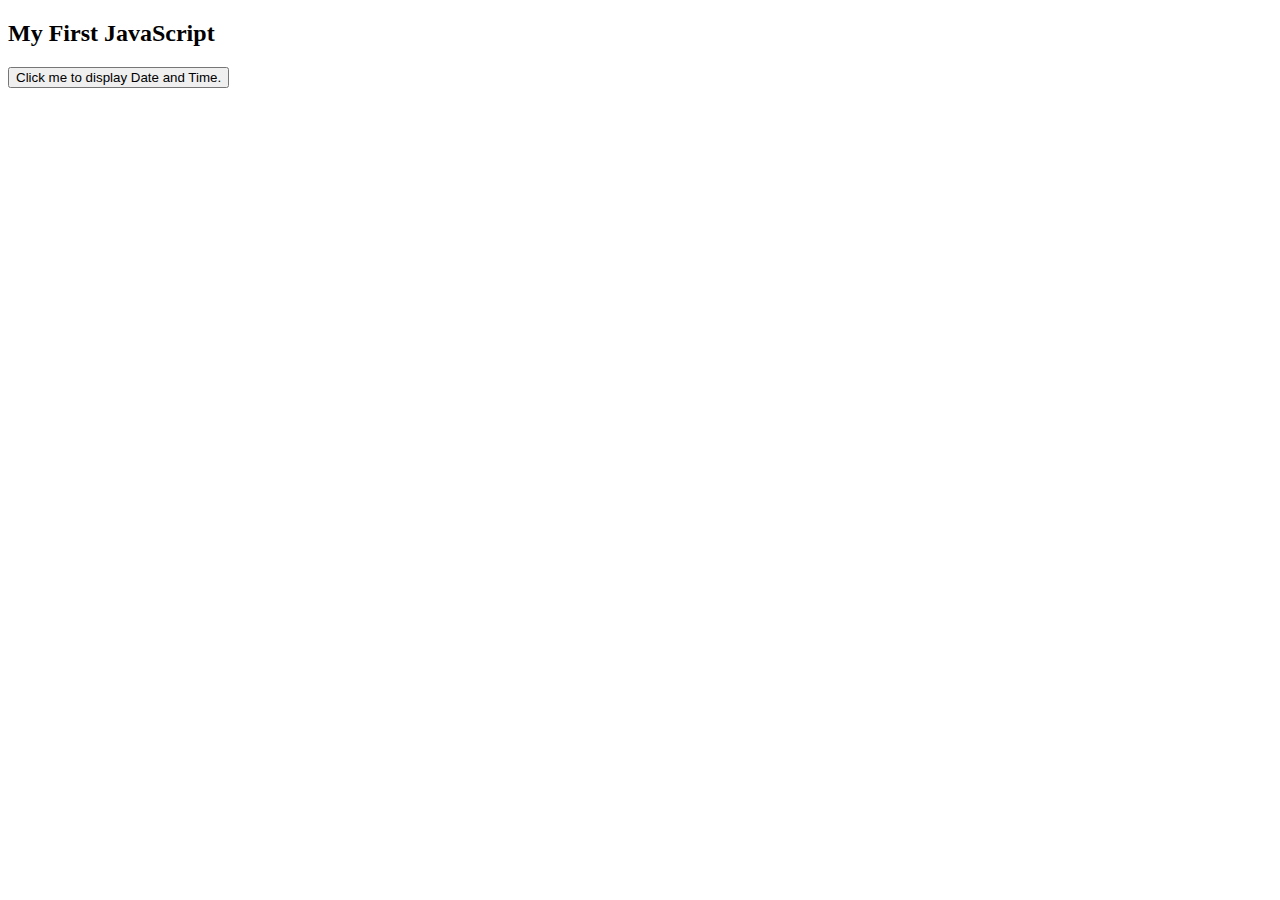
<file: training/firstjavascript.html>
<!DOCTYPE html>
<html>
<body>

<h2>My First JavaScript</h2>

<button type="button"
onclick="document.getElementById('demo').innerHTML = Date()">
Click me to display Date and Time.</button>

<p id="demo"></p>

</body>
</html>
</file>
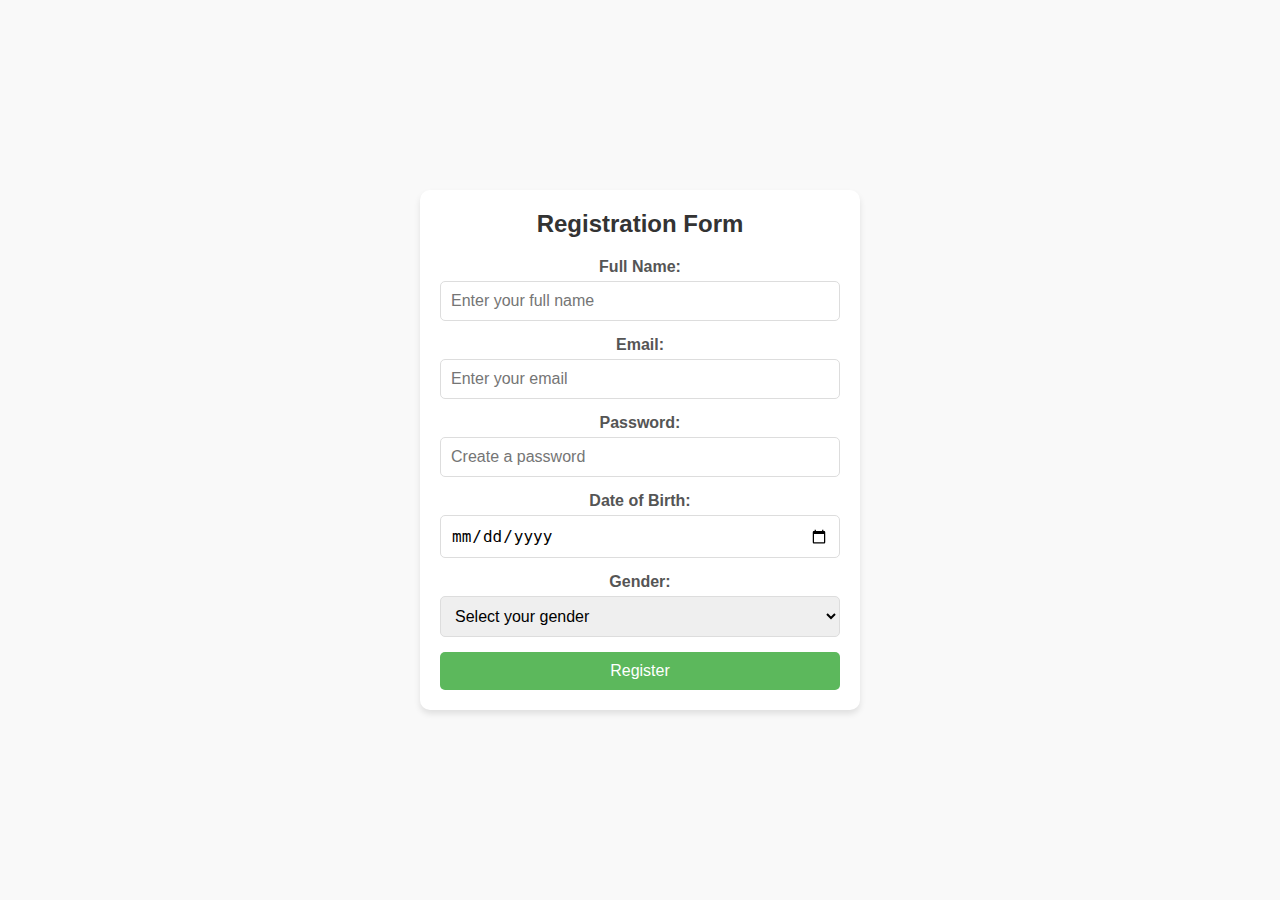
<file: training/form.html>
<!DOCTYPE html>
<html lang="en">
<head>
    <meta charset="UTF-8">
    <meta name="viewport" content="width=device-width, initial-scale=1.0">
    <title>Simple Registration Form</title>
    <link rel="stylesheet" href="formstyle.css">
</head>
<body>
    <div class="form-container">
        <h2>Registration Form</h2>
        <form action="/submit_registration" method="post">
            <label for="name">Full Name:</label>
            <input type="text" id="name" name="name" placeholder="Enter your full name" required>

            <label for="email">Email:</label>
            <input type="email" id="email" name="email" placeholder="Enter your email" required>

            <label for="password">Password:</label>
            <input type="password" id="password" name="password" placeholder="Create a password" required>

            <label for="dob">Date of Birth:</label>
            <input type="date" id="dob" name="dob" required>

            <label for="gender">Gender:</label>
            <select id="gender" name="gender" required>
                <option value="" disabled selected>Select your gender</option>
                <option value="male">Male</option>
                <option value="female">Female</option>
                <option value="other">Other</option>
            </select>

            <button type="submit">Register</button>
        </form>
    </div>
</body>
</html>
</file>
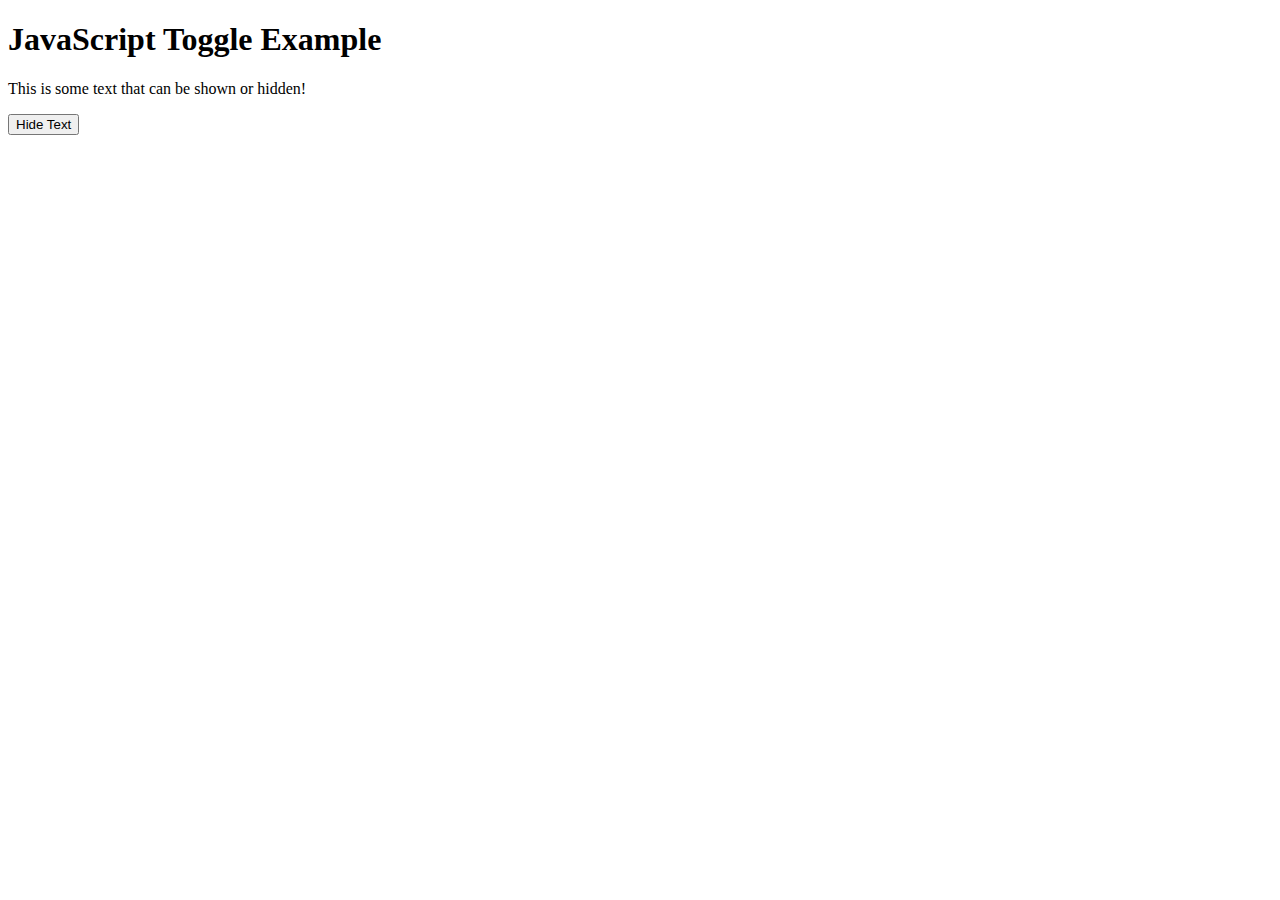
<file: training/HideTextJS.html>
<!DOCTYPE html>
<html lang="en">
<head>
    <meta charset="UTF-8">
    <meta name="viewport" content="width=device-width, initial-scale=1.0">
    <title>Basic JavaScript Example</title>
    
   
</head>
<body>
    <h1>JavaScript Toggle Example</h1>
    <p id="text">This is some text that can be shown or hidden!</p>
    <button id="toggleButton">Hide Text</button>

    <script>
        
        const textElement = document.getElementById('text');
        const toggleButton = document.getElementById('toggleButton');

        // Add click event to toggle visibility
        toggleButton.addEventListener('click', function () {
            if (textElement.style.display === 'none') {
                textElement.style.display = 'block'; // Show the text
                toggleButton.textContent = 'Hide Text'; // Update 
            } else {
                textElement.style.display = 'none'; // Hide the text
                toggleButton.textContent = 'Show Text'; // Update           
                }
        });
    </script>
</body>
</html>
</file>
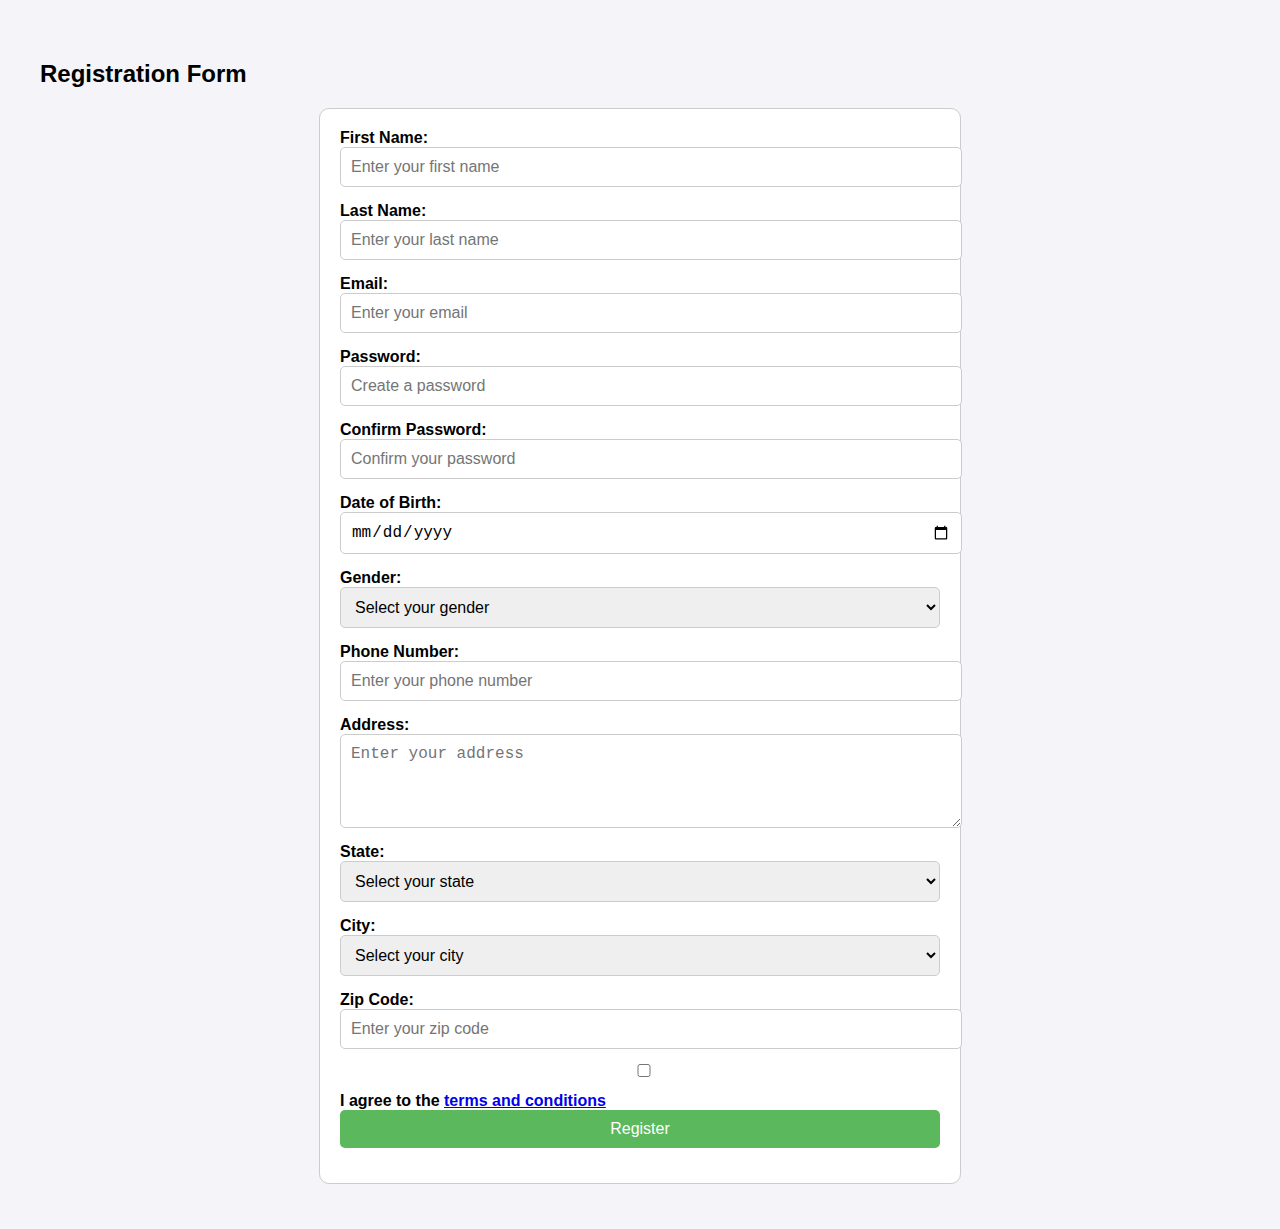
<file: training/index1.html>
<!DOCTYPE html>
<html lang="en">
<head>
    <meta charset="UTF-8">
    <meta name="viewport" content="width=device-width, initial-scale=1.0">
    <title>Registration Form</title>
    <style>
        body {
            font-family: Arial, sans-serif;
            margin: 20px;
            padding: 20px;
            background-color: #f4f4f9;
        }
        form {
            max-width: 600px;
            margin: auto;
            padding: 20px;
            border: 1px solid #ccc;
            border-radius: 10px;
            background-color: #fff;
        }
        input, select, textarea, button {
            display: block;
            width: 100%;
            margin-bottom: 15px;
            padding: 10px;
            font-size: 16px;
            border: 1px solid #ccc;
            border-radius: 5px;
        }
        label {
            margin-bottom: 5px;
            font-weight: bold;
        }
        button {
            background-color: #5cb85c;
            color: white;
            border: none;
            cursor: pointer;
        }
        button:hover {
            background-color: #4cae4c;
        }
    </style>
</head>
<body>

<h2>Registration Form</h2>
<form>
    <label for="firstName">First Name:</label>
    <input type="text" id="firstName" name="firstName" placeholder="Enter your first name" required>

    <label for="lastName">Last Name:</label>
    <input type="text" id="lastName" name="lastName" placeholder="Enter your last name" required>

    <label for="email">Email:</label>
    <input type="email" id="email" name="email" placeholder="Enter your email" required>

    <label for="password">Password:</label>
    <input type="password" id="password" name="password" placeholder="Create a password" required>

    <label for="confirmPassword">Confirm Password:</label>
    <input type="password" id="confirmPassword" name="confirmPassword" placeholder="Confirm your password" required>

    <label for="dob">Date of Birth:</label>
    <input type="date" id="dob" name="dob" required>

    <label for="gender">Gender:</label>
    <select id="gender" name="gender" required>
        <option value="" disabled selected>Select your gender</option>
        <option value="male">Male</option>
        <option value="female">Female</option>
        <option value="other">Other</option>
    </select>

    <label for="phone">Phone Number:</label>
    <input type="tel" id="phone" name="phone" placeholder="Enter your phone number" required>

    <label for="address">Address:</label>
    <textarea id="address" name="address" placeholder="Enter your address" rows="4" required></textarea>

    <label for="state">State:</label>
<select id="state" name="state" required>
    <option value="" disabled selected>Select your state</option>
	<option value="Maharashtra">Maharashtra</option> 
    <option value="Andhra Pradesh">Andhra Pradesh</option>
    <option value="Arunachal Pradesh">Arunachal Pradesh</option>
    <option value="Assam">Assam</option>
    <option value="Bihar">Bihar</option>
    <option value="Chhattisgarh">Chhattisgarh</option>
    <option value="Delhi">Delhi</option>
    <option value="Goa">Goa</option>
    <option value="Gujarat">Gujarat</option>
    <option value="Haryana">Haryana</option>
    <option value="Himachal Pradesh">Himachal Pradesh</option>
    <option value="Jharkhand">Jharkhand</option>
    <option value="Karnataka">Karnataka</option>
    <option value="Kerala">Kerala</option>
    
</select>

<label for="city">City:</label>
<select id="city" name="city" required>
    <option value="" disabled selected>Select your city</option>
    <option value="Ahmedabad">Ahmedabad</option>
    <option value="Bengaluru">Bengaluru</option>
    <option value="Chennai">Chennai</option>
    <option value="Delhi">Delhi</option>
    <option value="Hyderabad">Hyderabad</option>
    <option value="Kolkata">Kolkata</option>
    <option value="Mumbai">Mumbai</option>
    <option value="Pune">Pune</option>
    <option value="Jaipur">Jaipur</option>
    <option value="Lucknow">Lucknow</option>
    <option value="Patna">Patna</option>
    <option value="Chandigarh">Chandigarh</option>
    <option value="Bhopal">Bhopal</option>
    <option value="Thiruvananthapuram">Thiruvananthapuram</option>
    <option value="Visakhapatnam">Visakhapatnam</option>
    <option value="Surat">Surat</option>
    <option value="Vadodara">Vadodara</option>
    <option value="Indore">Indore</option>
</select>


    <label for="zip">Zip Code:</label>
    <input type="text" id="zip" name="zip" placeholder="Enter your zip code" required>

    <label for="terms">
        <input type="checkbox" id="terms" name="terms" required>
        I agree to the <a href="/terms">terms and conditions</a>
    </label>

    <button type="submit">Register</button>
</form>

</body>
</html>
</file>
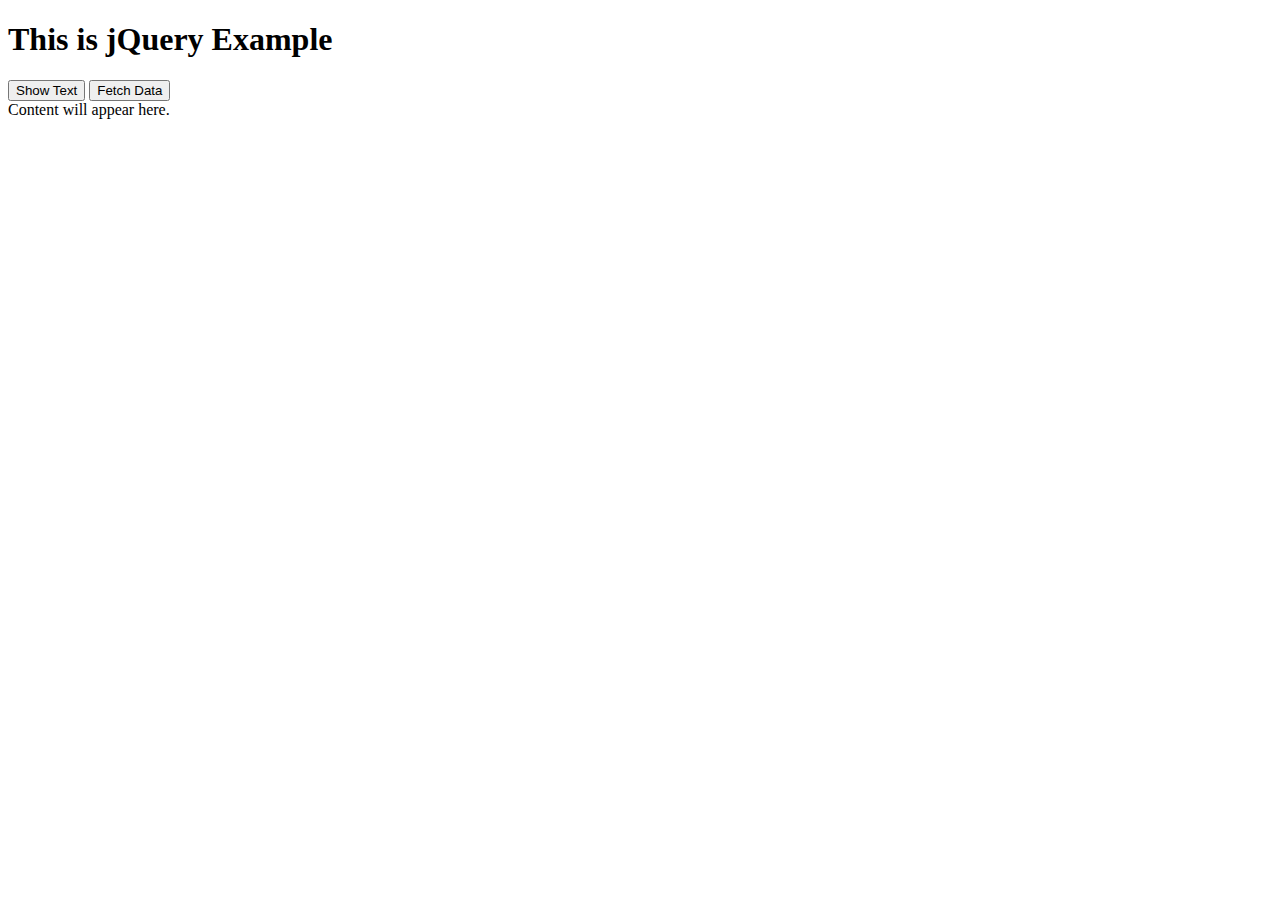
<file: training/JQuery1.html>
<!DOCTYPE html>
<html lang="en">
<head>
    <meta charset="UTF-8">
    <meta name="viewport" content="width=device-width, initial-scale=1.0">
    <title>Basic jQuery Example</title>
    <!-- Include jQuery -->
    <script src="https://code.jquery.com/jquery-3.6.0.min.js"></script>
    <style>
       
    </style>
</head>
<body>

    <h1>This is jQuery Example</h1>
    <button id="showText">Show Text</button>
    <button id="fetchData">Fetch Data</button>
    <div id="content">Content will appear here.</div>

    <script>
        $(document).ready(function () {
            // Show some text when the button is clicked
            $("#showText").click(function () {
                $("#content").text("Hello, this is some dynamic text added using jQuery!");
            });

            // Fetch and display data from an external API
            $("#fetchData").click(function () {
                $("#content").text("Loading...");
                $.get("https://jsonplaceholder.typicode.com/posts/1", function (data) {
                    $("#content").html(`
                        <h3>${data.title}</h3>
                        <p>${data.body}</p>
                    `);
                }).fail(function () {
                    $("#content").text("Failed to fetch data.");
                });
            });
        });
    </script>
</body>
</html>
</file>
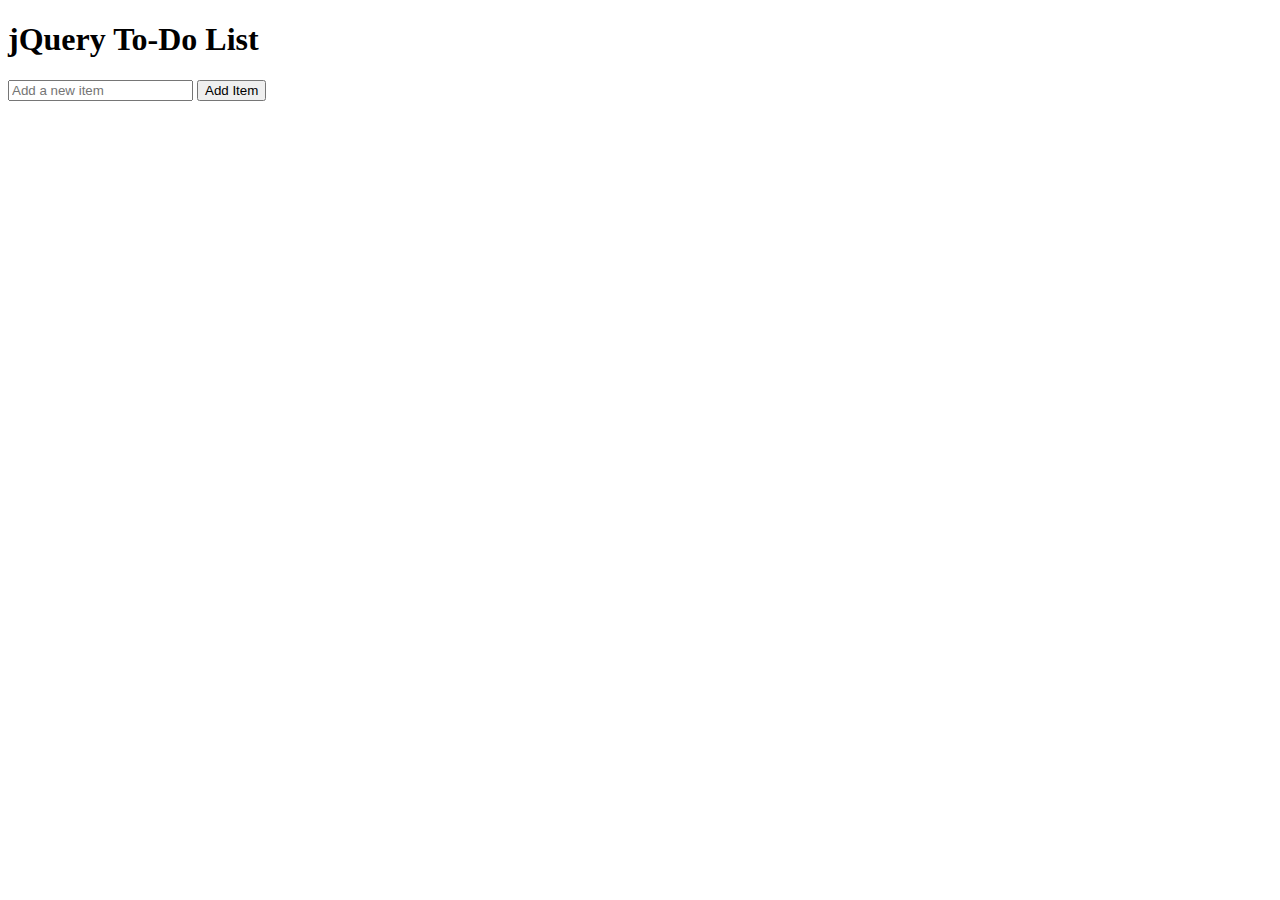
<file: training/JQuery2.html>
<!DOCTYPE html>
<html lang="en">
<head>
    <meta charset="UTF-8">
    <meta name="viewport" content="width=device-width, initial-scale=1.0">
    <title>jQuery To-Do List</title>
    <!-- Include jQuery -->
    <script src="https://code.jquery.com/jquery-3.6.0.min.js"></script>
    
</head>
<body>
    <div class="container">
        <h1>jQuery To-Do List</h1>
        <input type="text" id="newItem" placeholder="Add a new item">
        <button id="addItem">Add Item</button>
        <ul id="todoList"></ul>
    </div>

    <script>
        $(document).ready(function () {
            // Add a new item to the list
            $('#addItem').click(function () {
                const newItem = $('#newItem').val().trim();
                if (newItem) {
                    $('#todoList').append(`
                        <li>
                            ${newItem}
                            <span class="remove">x</span>
                        </li>
                    `);
                    $('#newItem').val(''); // Clear input field
                }
            });

            // Remove an item from the list
            $('#todoList').on('click', '.remove', function () {
                $(this).parent().remove();
            });
        });
    </script>
</body>
</html>
</file>
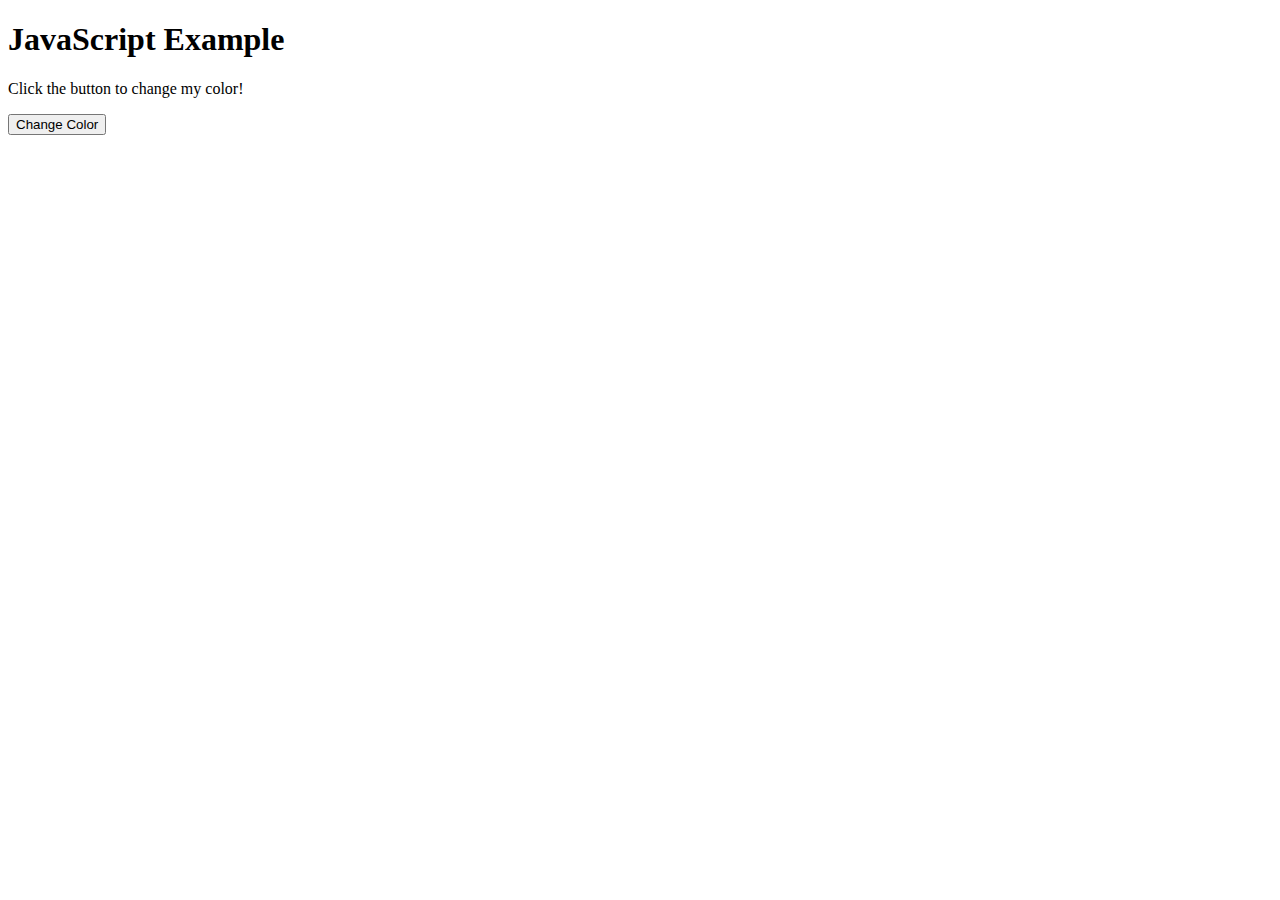
<file: training/textcolor.html>
<!DOCTYPE html>
<html lang="en">
<head>
    <meta charset="UTF-8">
    <meta name="viewport" content="width=device-width, initial-scale=1.0">
    <title>Basic JavaScript Example</title>
</head>
<body>
    <h1>JavaScript Example</h1>
    <p id="text">Click the button to change my color!</p>
    <button id="changeColor">Change Color</button>

    <script>
        // Select elements
        const button = document.getElementById('changeColor');
        const text = document.getElementById('text');

        // Add click event to button
        button.addEventListener('click', function () {
            text.style.color = 'red';
        });
    </script>
</body>
</html>
</file>
<file: training/formstyle.css>
/* Basic Reset */
body, h2, form, label, input, select, button {
    margin: 0;
    padding: 0;
    box-sizing: border-box;
}

/* Body Styling */
body {
    font-family: Arial, sans-serif;
    background-color: #f9f9f9;
    padding: 20px;
    display: flex;
    justify-content: center;
    align-items: center;
    height: 100vh;
}

/* Form Container */
.form-container {
    background-color: #fff;
    padding: 20px;
    border-radius: 10px;
    box-shadow: 0 4px 6px rgba(0, 0, 0, 0.1);
    width: 100%;
    max-width: 400px;
    text-align: center;
}

/* Form Heading */
.form-container h2 {
    margin-bottom: 20px;
    font-size: 24px;
    color: #333;
}

/* Labels */
form label {
    display: block;
    margin-bottom: 5px;
    font-weight: bold;
    color: #555;
}

/* Inputs and Select */
form input, form select {
    width: 100%;
    padding: 10px;
    margin-bottom: 15px;
    border: 1px solid #ddd;
    border-radius: 5px;
    font-size: 16px;
}

/* Button */
form button {
    width: 100%;
    padding: 10px;
    background-color: #5cb85c;
    color: #fff;
    border: none;
    border-radius: 5px;
    font-size: 16px;
    cursor: pointer;
}

form button:hover {
    background-color: #4cae4c;
}
</file>
